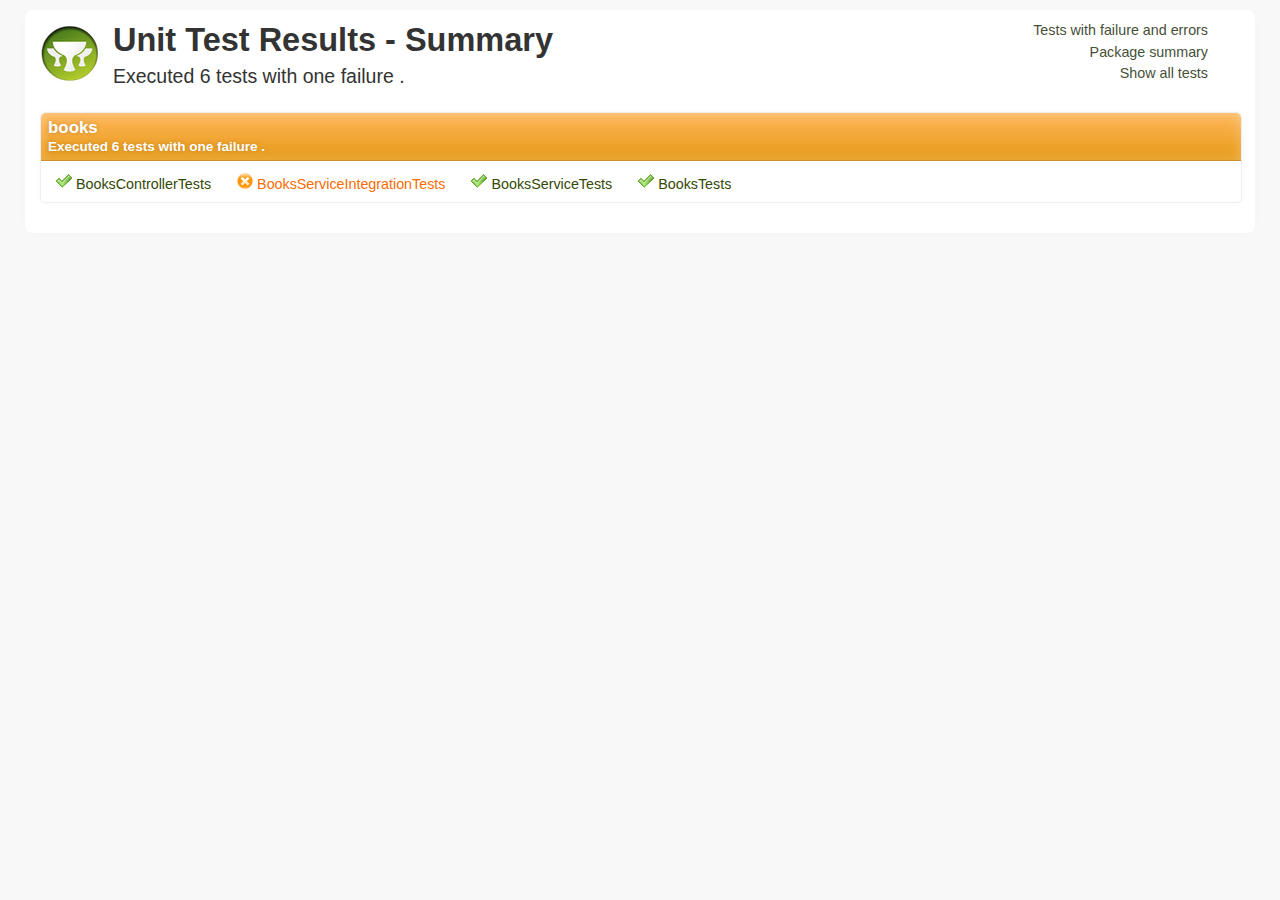
<file: target/test-reports/html/index.html>
<!DOCTYPE html><html xmlns:lxslt="http://xml.apache.org/xslt" xmlns:stringutils="xalan://org.apache.tools.ant.util.StringUtils">
<head>
<META http-equiv="Content-Type" content="text/html; charset=utf-8">
<title>
        Unit Test Results
     - Package summary</title>
<link href="stylesheet.css" rel="stylesheet" type="text/css">
</head>
<body>
<div id="report" class="container container_8">
<div class="grid_6 alpha">
<div class="grailslogo"></div>
<h1>
        Unit Test Results
    - Summary </h1>
<p class="intro">
                        Executed
                        6
                        tests
                    
                        with
                        one failure
                        .
                    </p>
</div>
<div class="grid_2 omega">
<nav id="navigationlinks">
<p>
<a href="failed.html">
                    Tests with failure and errors
                </a>
</p>
<p>
<a href="index.html">
                    Package summary
                </a>
</p>
<p>
<a href="all.html">
                    Show all tests
                </a>
</p>
</nav>
</div>
<div class="clear"></div>
<div class="testsuite failure">
<div class="header">
<h2>books</h2>
<h3>
                        Executed
                        6
                        tests
                    
                        with
                        one failure
                        .
                    </h3>
</div>
<ul class="clearfix">
<li class="packagelink success">
<a href="books/1_BooksControllerTests.html" title="1 tests executed in 1.438 seconds."><span class="icon success"></span>BooksControllerTests</a>
</li>
<li class="packagelink failure">
<a href="books/0_BooksServiceIntegrationTests.html" title="3 tests executed in 0.393 seconds."><span class="icon failure"></span>BooksServiceIntegrationTests</a>
</li>
<li class="packagelink success">
<a href="books/2_BooksServiceTests.html" title="1 tests executed in 0.264 seconds."><span class="icon success"></span>BooksServiceTests</a>
</li>
<li class="packagelink success">
<a href="books/3_BooksTests.html" title="1 tests executed in 0.693 seconds."><span class="icon success"></span>BooksTests</a>
</li>
</ul>
</div>
<div class="clear"></div>
</div>
</body>
</html>
</file>
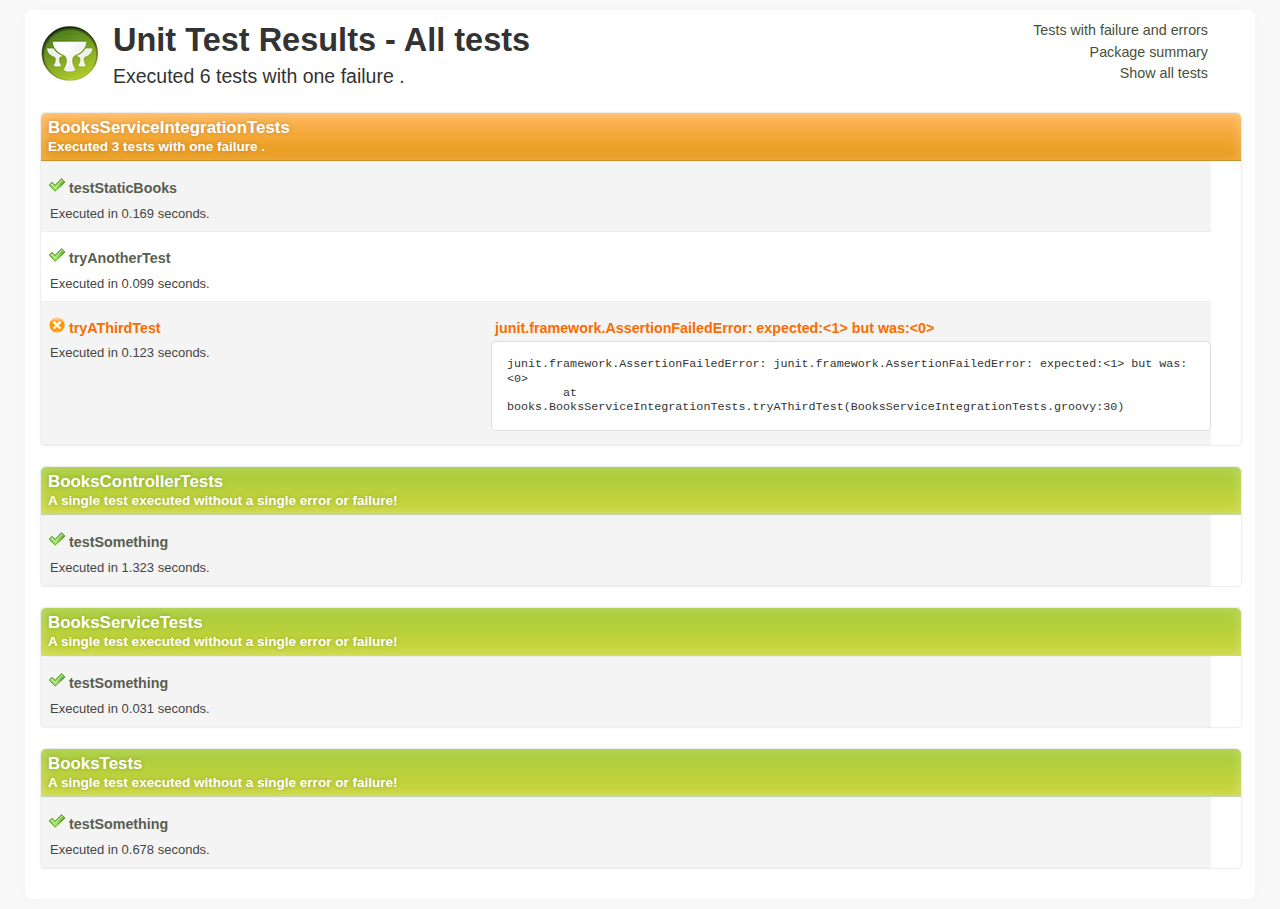
<file: target/test-reports/html/all.html>
<!DOCTYPE html><html xmlns:lxslt="http://xml.apache.org/xslt" xmlns:stringutils="xalan://org.apache.tools.ant.util.StringUtils">
<head>
<META http-equiv="Content-Type" content="text/html; charset=utf-8">
<title>
        Unit Test Results
     - All tests</title>
<link href="stylesheet.css" rel="stylesheet" type="text/css">
</head>
<body>
<div id="report" class="container container_8">
<div class="grid_6 alpha">
<div class="grailslogo"></div>
<h1>
        Unit Test Results
     - All tests </h1>
<p class="intro">
                        Executed
                        6
                        tests
                    
                        with
                        one failure
                        .
                    </p>
</div>
<div class="grid_2 omega">
<nav id="navigationlinks">
<p>
<a href="failed.html">
                    Tests with failure and errors
                </a>
</p>
<p>
<a href="index.html">
                    Package summary
                </a>
</p>
<p>
<a href="all.html">
                    Show all tests
                </a>
</p>
</nav>
</div>
<div class="clear"></div>
<div class="testsuite failure">
<div class="header">
<h2>BooksServiceIntegrationTests</h2>
<h3>
                        Executed
                        3
                        tests
                    
                        with
                        one failure
                        .
                    </h3>
</div>
<div class="testcase clearfix success grid_8 alpha omega" data-name="testStaticBooks">
<div class="grid_3 alpha">
<p>
<span class="icon success"></span><b class="testname message success">testStaticBooks</b>
</p>
<p class="summary">Executed in 0.169 seconds.</p>
</div>
<div class="grid_5 omega outputinfo"></div>
<div class="clear"></div>
</div>
<div class="testcase clearfix success grid_8 alpha omega" data-name="tryAnotherTest">
<div class="grid_3 alpha">
<p>
<span class="icon success"></span><b class="testname message success">tryAnotherTest</b>
</p>
<p class="summary">Executed in 0.099 seconds.</p>
</div>
<div class="grid_5 omega outputinfo"></div>
<div class="clear"></div>
</div>
<div class="testcase clearfix failure grid_8 alpha omega" data-name="tryAThirdTest">
<div class="grid_3 alpha">
<p>
<span class="icon failure"></span><b class="testname message failure">tryAThirdTest</b>
</p>
<p class="summary">Executed in 0.123 seconds.</p>
</div>
<div class="grid_5 omega outputinfo">
<div class="details">
<p>
<b class="message">junit.framework.AssertionFailedError: expected:&lt;1&gt; but was:&lt;0&gt;</b>
</p>
<pre>junit.framework.AssertionFailedError: junit.framework.AssertionFailedError: expected:&lt;1&gt; but was:&lt;0&gt;
	at books.BooksServiceIntegrationTests.tryAThirdTest(BooksServiceIntegrationTests.groovy:30)
</pre>
</div>
</div>
<div class="clear"></div>
</div>
<div class="clearfix output footer">
<div class="sysout">
<h2>Standard output</h2>
<pre class="stdout">--Output from testStaticBooks--
--Output from tryAnotherTest--
--Output from tryAThirdTest--
</pre>
</div>
<div class="syserr">
<h2>System error</h2>
<pre class="syserr">--Output from testStaticBooks--
--Output from tryAnotherTest--
--Output from tryAThirdTest--
</pre>
</div>
</div>
<div class="clear"></div>
</div>
<div class="testsuite success">
<div class="header">
<h2>BooksControllerTests</h2>
<h3>
                        A single test executed
                    
                        without a single error or failure!
                    </h3>
</div>
<div class="testcase clearfix success grid_8 alpha omega" data-name="testSomething">
<div class="grid_3 alpha">
<p>
<span class="icon success"></span><b class="testname message success">testSomething</b>
</p>
<p class="summary">Executed in 1.323 seconds.</p>
</div>
<div class="grid_5 omega outputinfo"></div>
<div class="clear"></div>
</div>
<div class="clearfix output footer">
<div class="sysout">
<h2>Standard output</h2>
<pre class="stdout">--Output from testSomething--
</pre>
</div>
<div class="syserr">
<h2>System error</h2>
<pre class="syserr">--Output from testSomething--
</pre>
</div>
</div>
<div class="clear"></div>
</div>
<div class="testsuite success">
<div class="header">
<h2>BooksServiceTests</h2>
<h3>
                        A single test executed
                    
                        without a single error or failure!
                    </h3>
</div>
<div class="testcase clearfix success grid_8 alpha omega" data-name="testSomething">
<div class="grid_3 alpha">
<p>
<span class="icon success"></span><b class="testname message success">testSomething</b>
</p>
<p class="summary">Executed in 0.031 seconds.</p>
</div>
<div class="grid_5 omega outputinfo"></div>
<div class="clear"></div>
</div>
<div class="clearfix output footer">
<div class="sysout">
<h2>Standard output</h2>
<pre class="stdout">--Output from testSomething--
</pre>
</div>
<div class="syserr">
<h2>System error</h2>
<pre class="syserr">--Output from testSomething--
</pre>
</div>
</div>
<div class="clear"></div>
</div>
<div class="testsuite success">
<div class="header">
<h2>BooksTests</h2>
<h3>
                        A single test executed
                    
                        without a single error or failure!
                    </h3>
</div>
<div class="testcase clearfix success grid_8 alpha omega" data-name="testSomething">
<div class="grid_3 alpha">
<p>
<span class="icon success"></span><b class="testname message success">testSomething</b>
</p>
<p class="summary">Executed in 0.678 seconds.</p>
</div>
<div class="grid_5 omega outputinfo"></div>
<div class="clear"></div>
</div>
<div class="clearfix output footer">
<div class="sysout">
<h2>Standard output</h2>
<pre class="stdout">--Output from testSomething--
</pre>
</div>
<div class="syserr">
<h2>System error</h2>
<pre class="syserr">--Output from testSomething--
</pre>
</div>
</div>
<div class="clear"></div>
</div>
<div class="clear"></div>
</div>
<!--
            Parses JUnit output and associates it with the corresponding test case
        -->
<script language="javascript">


/**
 * The JUnit report format is incredibly stuipd in the
 * sense that it accumulates output from all test methods
 * into a single xml node.
 */
(function() {

    var outputElements = findOutputElements();
    for (var i in outputElements) {
        var outputElement = outputElements[i];
        var textOutput = outputElement.element.firstChild.nodeValue;
        var header = outputElement.getHeader();
        appendTestMethodOutput(textOutput, header);
    }

    function findOutputElements() {
        var outputElements = [];
        var preElements = document.getElementsByTagName("pre");
        for (var i in preElements) {
            var preElement = preElements[i];
            var className = preElement.className || "";
            if (className.indexOf("stdout") >= 0) {
                var outputElement = new OutputElement(preElement, "output");
                outputElements.push(outputElement);
            } else if (className.indexOf("syserr") >= 0) {
                var outputElement = new OutputElement(preElement, "error");
                outputElements.push(outputElement);
            }
        }

        return outputElements;
    }

    function OutputElement(element, type) {
        this.element = element;
        this.type = type;

        this.getHeader = function() {
            if (type === "output") {
                return "System output";
            } else if ("error") {
                return "System error";
            }
        }
    }

    function appendTestMethodOutput(text, header) {
        var testOutput = new TestMethodOutput(header);

        var lines = text.split(/\r\n|\r|\n/);
        for (var i in lines) {
            var line = lines[i];
            var matches = line.match(/^--Output from (.*)--$/);
            if (matches !== null && matches.length == 2) {
                testOutput.flushToDom();
                testOutput.testName = matches[1];
            } else {
                testOutput.addLine(line);
            }
        }

        testOutput.flushToDom();
    }

    function TestMethodOutput(header) {
        this.header = header;
        this.testName = undefined;
        this.buffer = "";

        this.addLine = function(line) {
            this.buffer += line + "\n";
        }

        this.flushToDom = function() {
            if (this.testName !== undefined) {
                var domNode = getTestcaseElementByName(this.testName);
                if (domNode !== undefined && trimString(this.buffer).length > 0) {
                    this.appendTo(domNode);
                }

                this.reset();
            }
        }

        this.appendTo = function(domNode) {
            var node = document.createElement("div");
            node.innerHTML = '<p><b class="message">' + header + '</b></p>';

            var preNode = document.createElement("pre");
            preNode.appendChild(document.createTextNode(this.buffer));
            node.appendChild(preNode);

            var outputContainer = findElementByTagClassAndParent("div", "outputinfo", domNode);
            outputContainer.appendChild(node);
        }

        this.reset = function() {
            this.methodName = undefined;
            this.buffer = "";
        }
    }

    function getTestcaseElementByName(name) {
        var divElements = document.getElementsByTagName("div");
        var elementCount = divElements.length;
        for (var i=0; i<elementCount; i++) {
            var el = divElements[i];
            if (el.getAttribute("data-name") === name) {
                return el;
            }
        }
    }

    function findElementByTagClassAndParent(tagName, className, parentNode) {
        var elements = parentNode.getElementsByTagName(tagName);
        for (var i in elements) {
            var element = elements[i];

            // Not 100% correct, but good enough here
            if (element.className !== undefined && element.className.indexOf(className) >= 0) {
                return element;
            }
        }
    }

    function trimString(str) {
        return str.replace(/^\s\s*/, '').replace(/\s\s*$/, '');
    }

})();

        </script>
</body>
</html>
</file>
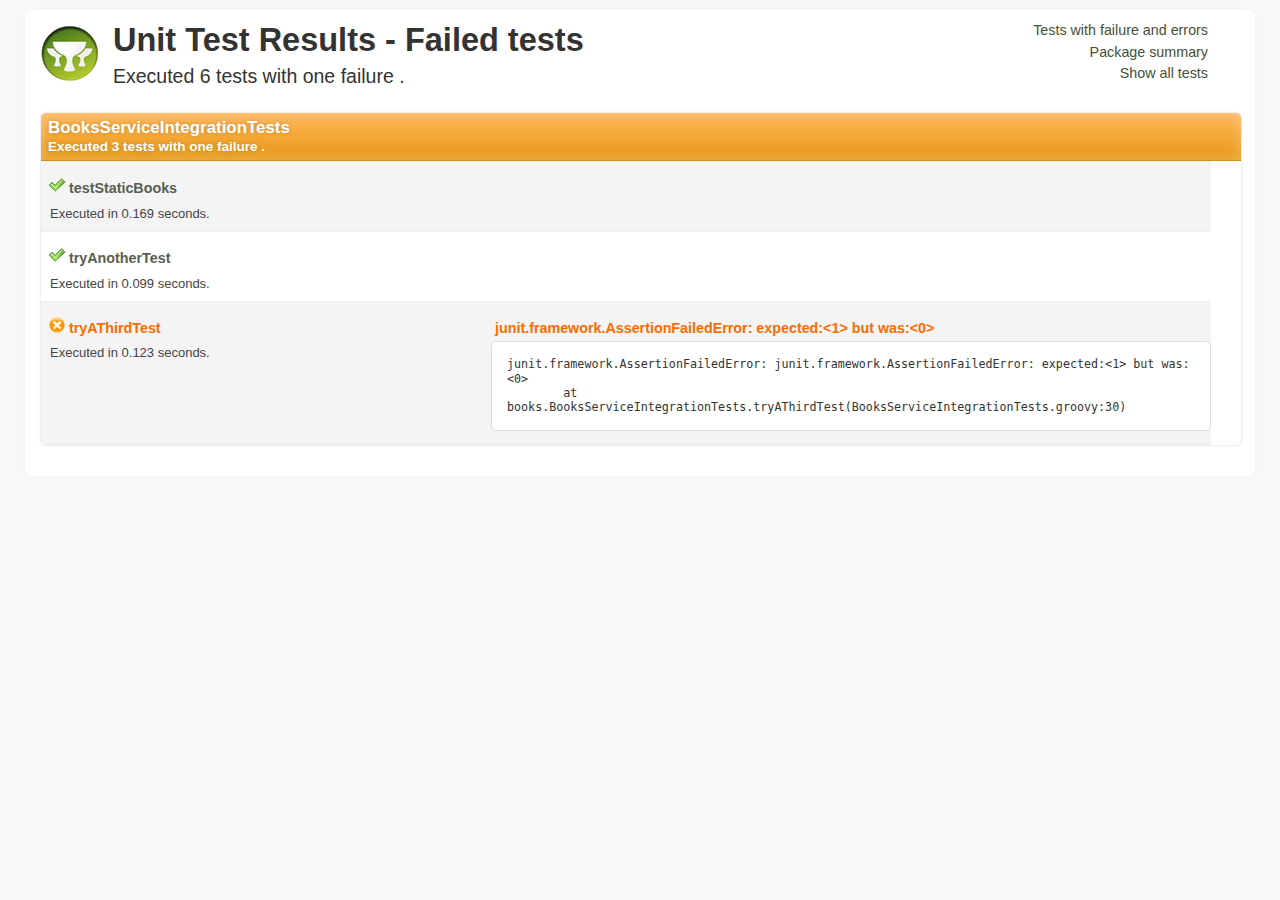
<file: target/test-reports/html/failed.html>
<!DOCTYPE html><html xmlns:lxslt="http://xml.apache.org/xslt" xmlns:stringutils="xalan://org.apache.tools.ant.util.StringUtils">
<head>
<META http-equiv="Content-Type" content="text/html; charset=utf-8">
<title>
        Unit Test Results
     - Failed tests</title>
<link href="stylesheet.css" rel="stylesheet" type="text/css">
</head>
<body>
<div id="report" class="container container_8">
<div class="grid_6 alpha">
<div class="grailslogo"></div>
<h1>
        Unit Test Results
     - Failed tests</h1>
<p class="intro">
                        Executed
                        6
                        tests
                    
                        with
                        one failure
                        .
                    </p>
</div>
<div class="grid_2 omega">
<nav id="navigationlinks">
<p>
<a href="failed.html">
                    Tests with failure and errors
                </a>
</p>
<p>
<a href="index.html">
                    Package summary
                </a>
</p>
<p>
<a href="all.html">
                    Show all tests
                </a>
</p>
</nav>
</div>
<div class="clear"></div>
<div class="testsuite failure">
<div class="header">
<h2>BooksServiceIntegrationTests</h2>
<h3>
                        Executed
                        3
                        tests
                    
                        with
                        one failure
                        .
                    </h3>
</div>
<div class="testcase clearfix success grid_8 alpha omega" data-name="testStaticBooks">
<div class="grid_3 alpha">
<p>
<span class="icon success"></span><b class="testname message success">testStaticBooks</b>
</p>
<p class="summary">Executed in 0.169 seconds.</p>
</div>
<div class="grid_5 omega outputinfo"></div>
<div class="clear"></div>
</div>
<div class="testcase clearfix success grid_8 alpha omega" data-name="tryAnotherTest">
<div class="grid_3 alpha">
<p>
<span class="icon success"></span><b class="testname message success">tryAnotherTest</b>
</p>
<p class="summary">Executed in 0.099 seconds.</p>
</div>
<div class="grid_5 omega outputinfo"></div>
<div class="clear"></div>
</div>
<div class="testcase clearfix failure grid_8 alpha omega" data-name="tryAThirdTest">
<div class="grid_3 alpha">
<p>
<span class="icon failure"></span><b class="testname message failure">tryAThirdTest</b>
</p>
<p class="summary">Executed in 0.123 seconds.</p>
</div>
<div class="grid_5 omega outputinfo">
<div class="details">
<p>
<b class="message">junit.framework.AssertionFailedError: expected:&lt;1&gt; but was:&lt;0&gt;</b>
</p>
<pre>junit.framework.AssertionFailedError: junit.framework.AssertionFailedError: expected:&lt;1&gt; but was:&lt;0&gt;
	at books.BooksServiceIntegrationTests.tryAThirdTest(BooksServiceIntegrationTests.groovy:30)
</pre>
</div>
</div>
<div class="clear"></div>
</div>
<div class="clearfix output footer">
<div class="sysout">
<h2>Standard output</h2>
<pre class="stdout">--Output from testStaticBooks--
--Output from tryAnotherTest--
--Output from tryAThirdTest--
</pre>
</div>
<div class="syserr">
<h2>System error</h2>
<pre class="syserr">--Output from testStaticBooks--
--Output from tryAnotherTest--
--Output from tryAThirdTest--
</pre>
</div>
</div>
<div class="clear"></div>
</div>
<div class="clear"></div>
</div>
<!--
            Parses JUnit output and associates it with the corresponding test case
        -->
<script language="javascript">


/**
 * The JUnit report format is incredibly stuipd in the
 * sense that it accumulates output from all test methods
 * into a single xml node.
 */
(function() {

    var outputElements = findOutputElements();
    for (var i in outputElements) {
        var outputElement = outputElements[i];
        var textOutput = outputElement.element.firstChild.nodeValue;
        var header = outputElement.getHeader();
        appendTestMethodOutput(textOutput, header);
    }

    function findOutputElements() {
        var outputElements = [];
        var preElements = document.getElementsByTagName("pre");
        for (var i in preElements) {
            var preElement = preElements[i];
            var className = preElement.className || "";
            if (className.indexOf("stdout") >= 0) {
                var outputElement = new OutputElement(preElement, "output");
                outputElements.push(outputElement);
            } else if (className.indexOf("syserr") >= 0) {
                var outputElement = new OutputElement(preElement, "error");
                outputElements.push(outputElement);
            }
        }

        return outputElements;
    }

    function OutputElement(element, type) {
        this.element = element;
        this.type = type;

        this.getHeader = function() {
            if (type === "output") {
                return "System output";
            } else if ("error") {
                return "System error";
            }
        }
    }

    function appendTestMethodOutput(text, header) {
        var testOutput = new TestMethodOutput(header);

        var lines = text.split(/\r\n|\r|\n/);
        for (var i in lines) {
            var line = lines[i];
            var matches = line.match(/^--Output from (.*)--$/);
            if (matches !== null && matches.length == 2) {
                testOutput.flushToDom();
                testOutput.testName = matches[1];
            } else {
                testOutput.addLine(line);
            }
        }

        testOutput.flushToDom();
    }

    function TestMethodOutput(header) {
        this.header = header;
        this.testName = undefined;
        this.buffer = "";

        this.addLine = function(line) {
            this.buffer += line + "\n";
        }

        this.flushToDom = function() {
            if (this.testName !== undefined) {
                var domNode = getTestcaseElementByName(this.testName);
                if (domNode !== undefined && trimString(this.buffer).length > 0) {
                    this.appendTo(domNode);
                }

                this.reset();
            }
        }

        this.appendTo = function(domNode) {
            var node = document.createElement("div");
            node.innerHTML = '<p><b class="message">' + header + '</b></p>';

            var preNode = document.createElement("pre");
            preNode.appendChild(document.createTextNode(this.buffer));
            node.appendChild(preNode);

            var outputContainer = findElementByTagClassAndParent("div", "outputinfo", domNode);
            outputContainer.appendChild(node);
        }

        this.reset = function() {
            this.methodName = undefined;
            this.buffer = "";
        }
    }

    function getTestcaseElementByName(name) {
        var divElements = document.getElementsByTagName("div");
        var elementCount = divElements.length;
        for (var i=0; i<elementCount; i++) {
            var el = divElements[i];
            if (el.getAttribute("data-name") === name) {
                return el;
            }
        }
    }

    function findElementByTagClassAndParent(tagName, className, parentNode) {
        var elements = parentNode.getElementsByTagName(tagName);
        for (var i in elements) {
            var element = elements[i];

            // Not 100% correct, but good enough here
            if (element.className !== undefined && element.className.indexOf(className) >= 0) {
                return element;
            }
        }
    }

    function trimString(str) {
        return str.replace(/^\s\s*/, '').replace(/\s\s*$/, '');
    }

})();

        </script>
</body>
</html>
</file>
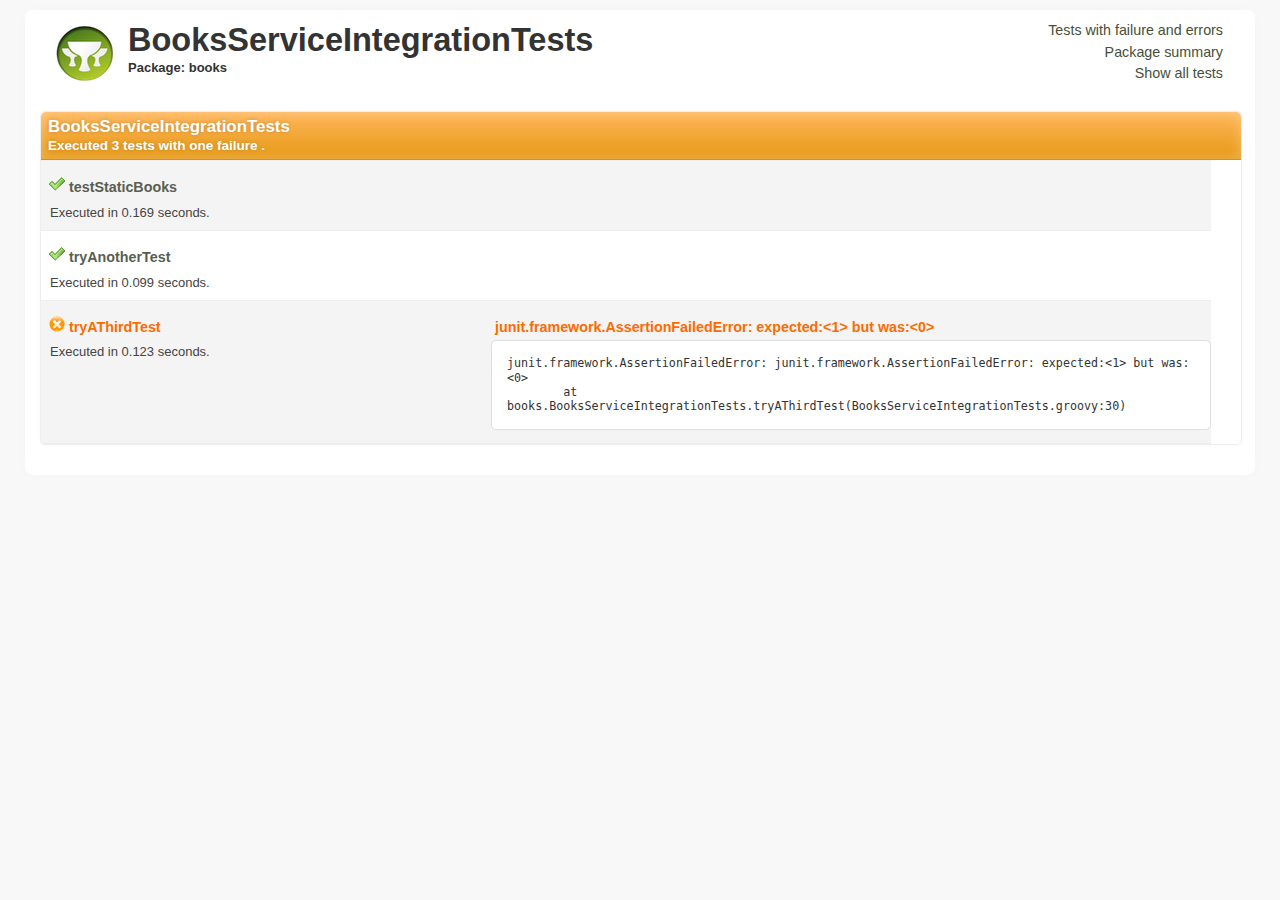
<file: target/test-reports/html/books/0_BooksServiceIntegrationTests.html>
<!DOCTYPE html><html xmlns:lxslt="http://xml.apache.org/xslt" xmlns:stringutils="xalan://org.apache.tools.ant.util.StringUtils">
<head>
<META http-equiv="Content-Type" content="text/html; charset=utf-8">
<title>
                    Test - BooksServiceIntegrationTests</title>
<link rel="shortcut icon" href="http://grails.org/images/favicon.ico" type="image/x-icon">
<link rel="stylesheet" type="text/css" title="Style" href="../stylesheet.css">
</head>
<body>
<div class="container container_8" id="report">
<div class="grid_6">
<a title="Home" href="../index.html">
<div class="grailslogo"></div>
</a>
<h1>BooksServiceIntegrationTests</h1>
<h2>Package: books</h2>
</div>
<div class="grid_2">
<nav id="navigationlinks">
<p>
<a href="../failed.html">
                    Tests with failure and errors
                </a>
</p>
<p>
<a href="../index.html">
                    Package summary
                </a>
</p>
<p>
<a href="../all.html">
                    Show all tests
                </a>
</p>
</nav>
</div>
<div class="clear"></div>
<div class="testsuite failure">
<div class="header">
<h2>BooksServiceIntegrationTests</h2>
<h3>
                        Executed
                        3
                        tests
                    
                        with
                        one failure
                        .
                    </h3>
</div>
<div class="testcase clearfix success grid_8 alpha omega" data-name="testStaticBooks">
<div class="grid_3 alpha">
<p>
<span class="icon success"></span><b class="testname message success">testStaticBooks</b>
</p>
<p class="summary">Executed in 0.169 seconds.</p>
</div>
<div class="grid_5 omega outputinfo"></div>
<div class="clear"></div>
</div>
<div class="testcase clearfix success grid_8 alpha omega" data-name="tryAnotherTest">
<div class="grid_3 alpha">
<p>
<span class="icon success"></span><b class="testname message success">tryAnotherTest</b>
</p>
<p class="summary">Executed in 0.099 seconds.</p>
</div>
<div class="grid_5 omega outputinfo"></div>
<div class="clear"></div>
</div>
<div class="testcase clearfix failure grid_8 alpha omega" data-name="tryAThirdTest">
<div class="grid_3 alpha">
<p>
<span class="icon failure"></span><b class="testname message failure">tryAThirdTest</b>
</p>
<p class="summary">Executed in 0.123 seconds.</p>
</div>
<div class="grid_5 omega outputinfo">
<div class="details">
<p>
<b class="message">junit.framework.AssertionFailedError: expected:&lt;1&gt; but was:&lt;0&gt;</b>
</p>
<pre>junit.framework.AssertionFailedError: junit.framework.AssertionFailedError: expected:&lt;1&gt; but was:&lt;0&gt;
	at books.BooksServiceIntegrationTests.tryAThirdTest(BooksServiceIntegrationTests.groovy:30)
</pre>
</div>
</div>
<div class="clear"></div>
</div>
<div class="clearfix output footer">
<div class="sysout">
<h2>Standard output</h2>
<pre class="stdout">--Output from testStaticBooks--
--Output from tryAnotherTest--
--Output from tryAThirdTest--
</pre>
</div>
<div class="syserr">
<h2>System error</h2>
<pre class="syserr">--Output from testStaticBooks--
--Output from tryAnotherTest--
--Output from tryAThirdTest--
</pre>
</div>
</div>
<div class="clear"></div>
</div>
<div class="clear"></div>
</div>
<!--
            Parses JUnit output and associates it with the corresponding test case
        -->
<script language="javascript">


/**
 * The JUnit report format is incredibly stuipd in the
 * sense that it accumulates output from all test methods
 * into a single xml node.
 */
(function() {

    var outputElements = findOutputElements();
    for (var i in outputElements) {
        var outputElement = outputElements[i];
        var textOutput = outputElement.element.firstChild.nodeValue;
        var header = outputElement.getHeader();
        appendTestMethodOutput(textOutput, header);
    }

    function findOutputElements() {
        var outputElements = [];
        var preElements = document.getElementsByTagName("pre");
        for (var i in preElements) {
            var preElement = preElements[i];
            var className = preElement.className || "";
            if (className.indexOf("stdout") >= 0) {
                var outputElement = new OutputElement(preElement, "output");
                outputElements.push(outputElement);
            } else if (className.indexOf("syserr") >= 0) {
                var outputElement = new OutputElement(preElement, "error");
                outputElements.push(outputElement);
            }
        }

        return outputElements;
    }

    function OutputElement(element, type) {
        this.element = element;
        this.type = type;

        this.getHeader = function() {
            if (type === "output") {
                return "System output";
            } else if ("error") {
                return "System error";
            }
        }
    }

    function appendTestMethodOutput(text, header) {
        var testOutput = new TestMethodOutput(header);

        var lines = text.split(/\r\n|\r|\n/);
        for (var i in lines) {
            var line = lines[i];
            var matches = line.match(/^--Output from (.*)--$/);
            if (matches !== null && matches.length == 2) {
                testOutput.flushToDom();
                testOutput.testName = matches[1];
            } else {
                testOutput.addLine(line);
            }
        }

        testOutput.flushToDom();
    }

    function TestMethodOutput(header) {
        this.header = header;
        this.testName = undefined;
        this.buffer = "";

        this.addLine = function(line) {
            this.buffer += line + "\n";
        }

        this.flushToDom = function() {
            if (this.testName !== undefined) {
                var domNode = getTestcaseElementByName(this.testName);
                if (domNode !== undefined && trimString(this.buffer).length > 0) {
                    this.appendTo(domNode);
                }

                this.reset();
            }
        }

        this.appendTo = function(domNode) {
            var node = document.createElement("div");
            node.innerHTML = '<p><b class="message">' + header + '</b></p>';

            var preNode = document.createElement("pre");
            preNode.appendChild(document.createTextNode(this.buffer));
            node.appendChild(preNode);

            var outputContainer = findElementByTagClassAndParent("div", "outputinfo", domNode);
            outputContainer.appendChild(node);
        }

        this.reset = function() {
            this.methodName = undefined;
            this.buffer = "";
        }
    }

    function getTestcaseElementByName(name) {
        var divElements = document.getElementsByTagName("div");
        var elementCount = divElements.length;
        for (var i=0; i<elementCount; i++) {
            var el = divElements[i];
            if (el.getAttribute("data-name") === name) {
                return el;
            }
        }
    }

    function findElementByTagClassAndParent(tagName, className, parentNode) {
        var elements = parentNode.getElementsByTagName(tagName);
        for (var i in elements) {
            var element = elements[i];

            // Not 100% correct, but good enough here
            if (element.className !== undefined && element.className.indexOf(className) >= 0) {
                return element;
            }
        }
    }

    function trimString(str) {
        return str.replace(/^\s\s*/, '').replace(/\s\s*$/, '');
    }

})();

        </script>
</body>
</html>
</file>
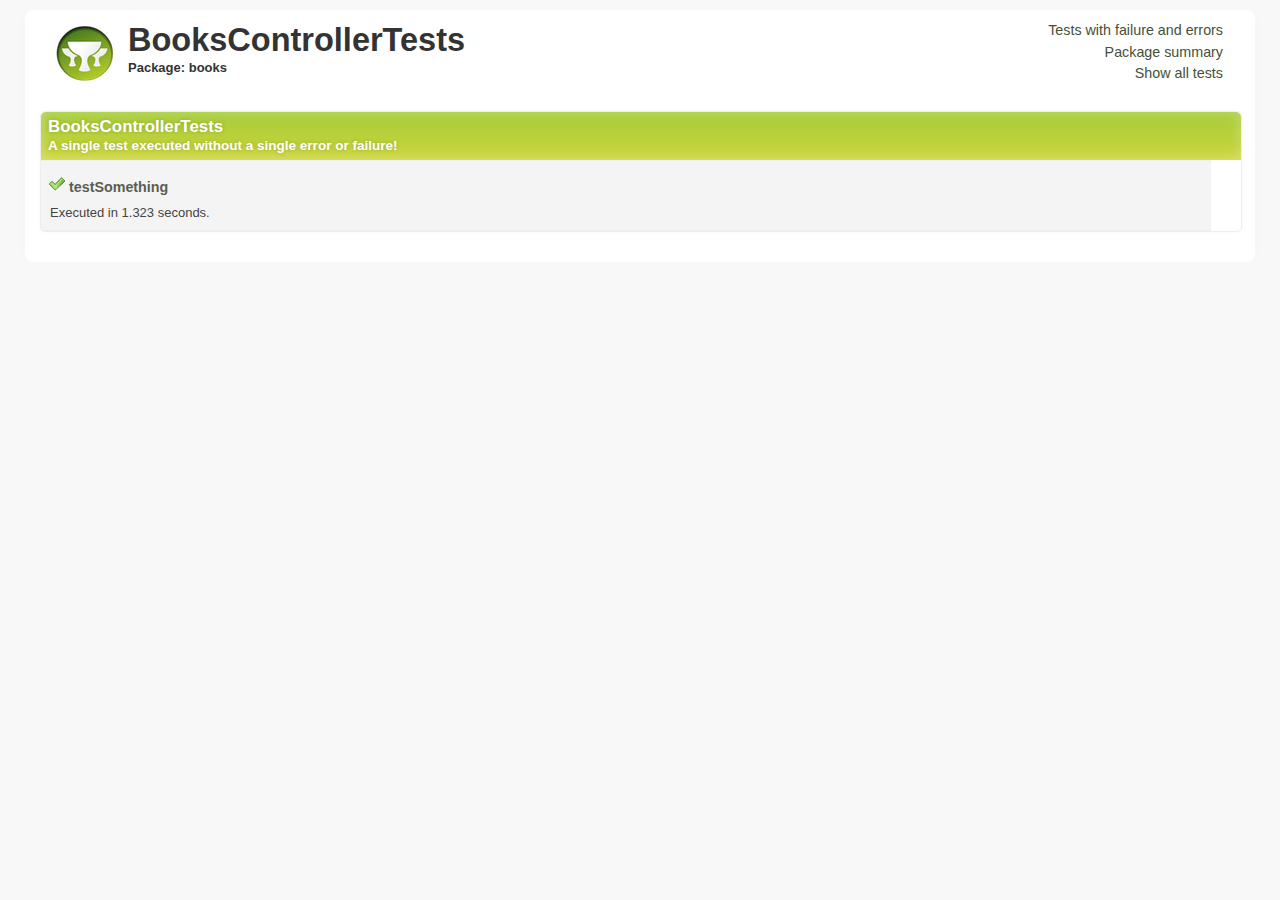
<file: target/test-reports/html/books/1_BooksControllerTests.html>
<!DOCTYPE html><html xmlns:lxslt="http://xml.apache.org/xslt" xmlns:stringutils="xalan://org.apache.tools.ant.util.StringUtils">
<head>
<META http-equiv="Content-Type" content="text/html; charset=utf-8">
<title>
                    Test - BooksControllerTests</title>
<link rel="shortcut icon" href="http://grails.org/images/favicon.ico" type="image/x-icon">
<link rel="stylesheet" type="text/css" title="Style" href="../stylesheet.css">
</head>
<body>
<div class="container container_8" id="report">
<div class="grid_6">
<a title="Home" href="../index.html">
<div class="grailslogo"></div>
</a>
<h1>BooksControllerTests</h1>
<h2>Package: books</h2>
</div>
<div class="grid_2">
<nav id="navigationlinks">
<p>
<a href="../failed.html">
                    Tests with failure and errors
                </a>
</p>
<p>
<a href="../index.html">
                    Package summary
                </a>
</p>
<p>
<a href="../all.html">
                    Show all tests
                </a>
</p>
</nav>
</div>
<div class="clear"></div>
<div class="testsuite success">
<div class="header">
<h2>BooksControllerTests</h2>
<h3>
                        A single test executed
                    
                        without a single error or failure!
                    </h3>
</div>
<div class="testcase clearfix success grid_8 alpha omega" data-name="testSomething">
<div class="grid_3 alpha">
<p>
<span class="icon success"></span><b class="testname message success">testSomething</b>
</p>
<p class="summary">Executed in 1.323 seconds.</p>
</div>
<div class="grid_5 omega outputinfo"></div>
<div class="clear"></div>
</div>
<div class="clearfix output footer">
<div class="sysout">
<h2>Standard output</h2>
<pre class="stdout">--Output from testSomething--
</pre>
</div>
<div class="syserr">
<h2>System error</h2>
<pre class="syserr">--Output from testSomething--
</pre>
</div>
</div>
<div class="clear"></div>
</div>
<div class="clear"></div>
</div>
<!--
            Parses JUnit output and associates it with the corresponding test case
        -->
<script language="javascript">


/**
 * The JUnit report format is incredibly stuipd in the
 * sense that it accumulates output from all test methods
 * into a single xml node.
 */
(function() {

    var outputElements = findOutputElements();
    for (var i in outputElements) {
        var outputElement = outputElements[i];
        var textOutput = outputElement.element.firstChild.nodeValue;
        var header = outputElement.getHeader();
        appendTestMethodOutput(textOutput, header);
    }

    function findOutputElements() {
        var outputElements = [];
        var preElements = document.getElementsByTagName("pre");
        for (var i in preElements) {
            var preElement = preElements[i];
            var className = preElement.className || "";
            if (className.indexOf("stdout") >= 0) {
                var outputElement = new OutputElement(preElement, "output");
                outputElements.push(outputElement);
            } else if (className.indexOf("syserr") >= 0) {
                var outputElement = new OutputElement(preElement, "error");
                outputElements.push(outputElement);
            }
        }

        return outputElements;
    }

    function OutputElement(element, type) {
        this.element = element;
        this.type = type;

        this.getHeader = function() {
            if (type === "output") {
                return "System output";
            } else if ("error") {
                return "System error";
            }
        }
    }

    function appendTestMethodOutput(text, header) {
        var testOutput = new TestMethodOutput(header);

        var lines = text.split(/\r\n|\r|\n/);
        for (var i in lines) {
            var line = lines[i];
            var matches = line.match(/^--Output from (.*)--$/);
            if (matches !== null && matches.length == 2) {
                testOutput.flushToDom();
                testOutput.testName = matches[1];
            } else {
                testOutput.addLine(line);
            }
        }

        testOutput.flushToDom();
    }

    function TestMethodOutput(header) {
        this.header = header;
        this.testName = undefined;
        this.buffer = "";

        this.addLine = function(line) {
            this.buffer += line + "\n";
        }

        this.flushToDom = function() {
            if (this.testName !== undefined) {
                var domNode = getTestcaseElementByName(this.testName);
                if (domNode !== undefined && trimString(this.buffer).length > 0) {
                    this.appendTo(domNode);
                }

                this.reset();
            }
        }

        this.appendTo = function(domNode) {
            var node = document.createElement("div");
            node.innerHTML = '<p><b class="message">' + header + '</b></p>';

            var preNode = document.createElement("pre");
            preNode.appendChild(document.createTextNode(this.buffer));
            node.appendChild(preNode);

            var outputContainer = findElementByTagClassAndParent("div", "outputinfo", domNode);
            outputContainer.appendChild(node);
        }

        this.reset = function() {
            this.methodName = undefined;
            this.buffer = "";
        }
    }

    function getTestcaseElementByName(name) {
        var divElements = document.getElementsByTagName("div");
        var elementCount = divElements.length;
        for (var i=0; i<elementCount; i++) {
            var el = divElements[i];
            if (el.getAttribute("data-name") === name) {
                return el;
            }
        }
    }

    function findElementByTagClassAndParent(tagName, className, parentNode) {
        var elements = parentNode.getElementsByTagName(tagName);
        for (var i in elements) {
            var element = elements[i];

            // Not 100% correct, but good enough here
            if (element.className !== undefined && element.className.indexOf(className) >= 0) {
                return element;
            }
        }
    }

    function trimString(str) {
        return str.replace(/^\s\s*/, '').replace(/\s\s*$/, '');
    }

})();

        </script>
</body>
</html>
</file>
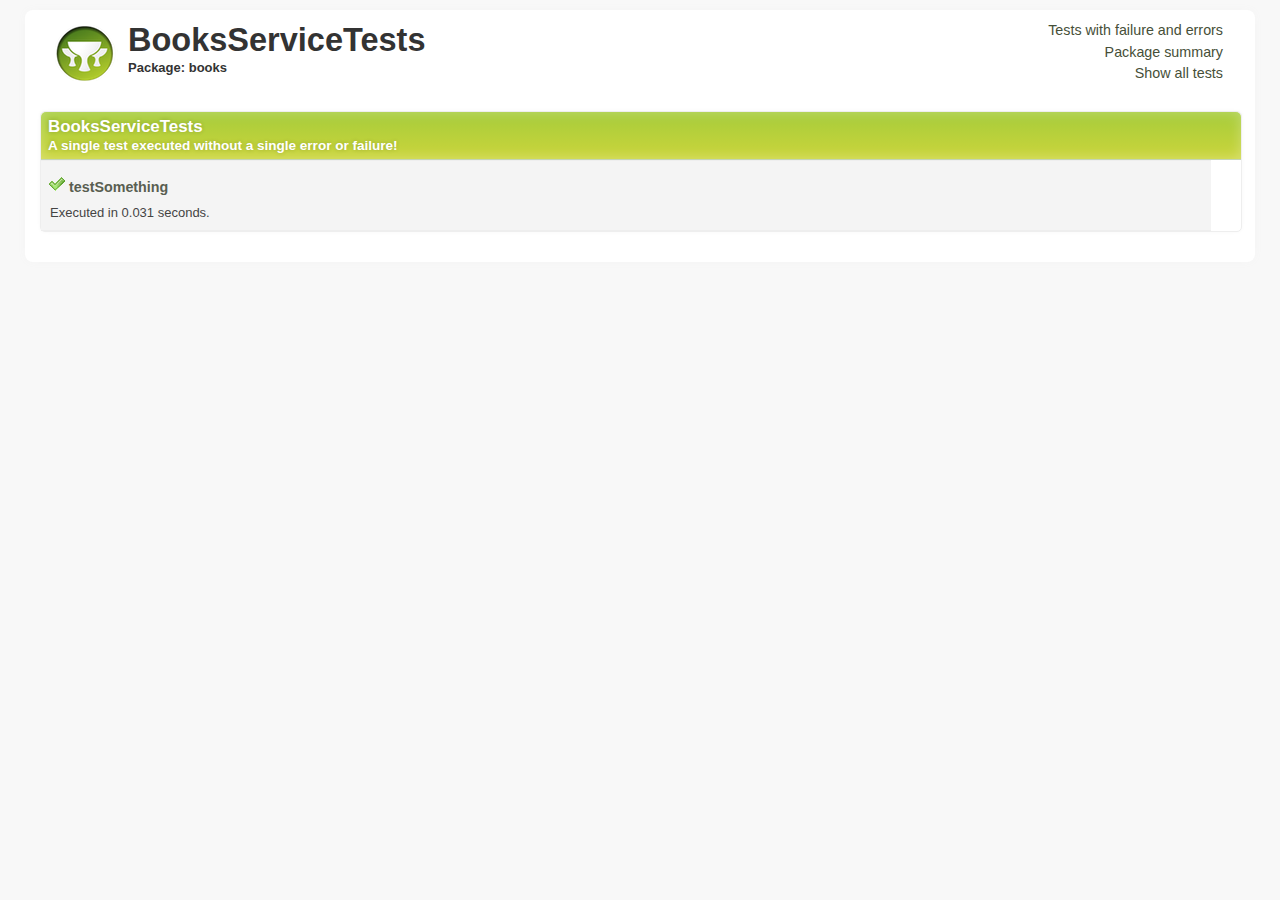
<file: target/test-reports/html/books/2_BooksServiceTests.html>
<!DOCTYPE html><html xmlns:lxslt="http://xml.apache.org/xslt" xmlns:stringutils="xalan://org.apache.tools.ant.util.StringUtils">
<head>
<META http-equiv="Content-Type" content="text/html; charset=utf-8">
<title>
                    Test - BooksServiceTests</title>
<link rel="shortcut icon" href="http://grails.org/images/favicon.ico" type="image/x-icon">
<link rel="stylesheet" type="text/css" title="Style" href="../stylesheet.css">
</head>
<body>
<div class="container container_8" id="report">
<div class="grid_6">
<a title="Home" href="../index.html">
<div class="grailslogo"></div>
</a>
<h1>BooksServiceTests</h1>
<h2>Package: books</h2>
</div>
<div class="grid_2">
<nav id="navigationlinks">
<p>
<a href="../failed.html">
                    Tests with failure and errors
                </a>
</p>
<p>
<a href="../index.html">
                    Package summary
                </a>
</p>
<p>
<a href="../all.html">
                    Show all tests
                </a>
</p>
</nav>
</div>
<div class="clear"></div>
<div class="testsuite success">
<div class="header">
<h2>BooksServiceTests</h2>
<h3>
                        A single test executed
                    
                        without a single error or failure!
                    </h3>
</div>
<div class="testcase clearfix success grid_8 alpha omega" data-name="testSomething">
<div class="grid_3 alpha">
<p>
<span class="icon success"></span><b class="testname message success">testSomething</b>
</p>
<p class="summary">Executed in 0.031 seconds.</p>
</div>
<div class="grid_5 omega outputinfo"></div>
<div class="clear"></div>
</div>
<div class="clearfix output footer">
<div class="sysout">
<h2>Standard output</h2>
<pre class="stdout">--Output from testSomething--
</pre>
</div>
<div class="syserr">
<h2>System error</h2>
<pre class="syserr">--Output from testSomething--
</pre>
</div>
</div>
<div class="clear"></div>
</div>
<div class="clear"></div>
</div>
<!--
            Parses JUnit output and associates it with the corresponding test case
        -->
<script language="javascript">


/**
 * The JUnit report format is incredibly stuipd in the
 * sense that it accumulates output from all test methods
 * into a single xml node.
 */
(function() {

    var outputElements = findOutputElements();
    for (var i in outputElements) {
        var outputElement = outputElements[i];
        var textOutput = outputElement.element.firstChild.nodeValue;
        var header = outputElement.getHeader();
        appendTestMethodOutput(textOutput, header);
    }

    function findOutputElements() {
        var outputElements = [];
        var preElements = document.getElementsByTagName("pre");
        for (var i in preElements) {
            var preElement = preElements[i];
            var className = preElement.className || "";
            if (className.indexOf("stdout") >= 0) {
                var outputElement = new OutputElement(preElement, "output");
                outputElements.push(outputElement);
            } else if (className.indexOf("syserr") >= 0) {
                var outputElement = new OutputElement(preElement, "error");
                outputElements.push(outputElement);
            }
        }

        return outputElements;
    }

    function OutputElement(element, type) {
        this.element = element;
        this.type = type;

        this.getHeader = function() {
            if (type === "output") {
                return "System output";
            } else if ("error") {
                return "System error";
            }
        }
    }

    function appendTestMethodOutput(text, header) {
        var testOutput = new TestMethodOutput(header);

        var lines = text.split(/\r\n|\r|\n/);
        for (var i in lines) {
            var line = lines[i];
            var matches = line.match(/^--Output from (.*)--$/);
            if (matches !== null && matches.length == 2) {
                testOutput.flushToDom();
                testOutput.testName = matches[1];
            } else {
                testOutput.addLine(line);
            }
        }

        testOutput.flushToDom();
    }

    function TestMethodOutput(header) {
        this.header = header;
        this.testName = undefined;
        this.buffer = "";

        this.addLine = function(line) {
            this.buffer += line + "\n";
        }

        this.flushToDom = function() {
            if (this.testName !== undefined) {
                var domNode = getTestcaseElementByName(this.testName);
                if (domNode !== undefined && trimString(this.buffer).length > 0) {
                    this.appendTo(domNode);
                }

                this.reset();
            }
        }

        this.appendTo = function(domNode) {
            var node = document.createElement("div");
            node.innerHTML = '<p><b class="message">' + header + '</b></p>';

            var preNode = document.createElement("pre");
            preNode.appendChild(document.createTextNode(this.buffer));
            node.appendChild(preNode);

            var outputContainer = findElementByTagClassAndParent("div", "outputinfo", domNode);
            outputContainer.appendChild(node);
        }

        this.reset = function() {
            this.methodName = undefined;
            this.buffer = "";
        }
    }

    function getTestcaseElementByName(name) {
        var divElements = document.getElementsByTagName("div");
        var elementCount = divElements.length;
        for (var i=0; i<elementCount; i++) {
            var el = divElements[i];
            if (el.getAttribute("data-name") === name) {
                return el;
            }
        }
    }

    function findElementByTagClassAndParent(tagName, className, parentNode) {
        var elements = parentNode.getElementsByTagName(tagName);
        for (var i in elements) {
            var element = elements[i];

            // Not 100% correct, but good enough here
            if (element.className !== undefined && element.className.indexOf(className) >= 0) {
                return element;
            }
        }
    }

    function trimString(str) {
        return str.replace(/^\s\s*/, '').replace(/\s\s*$/, '');
    }

})();

        </script>
</body>
</html>
</file>
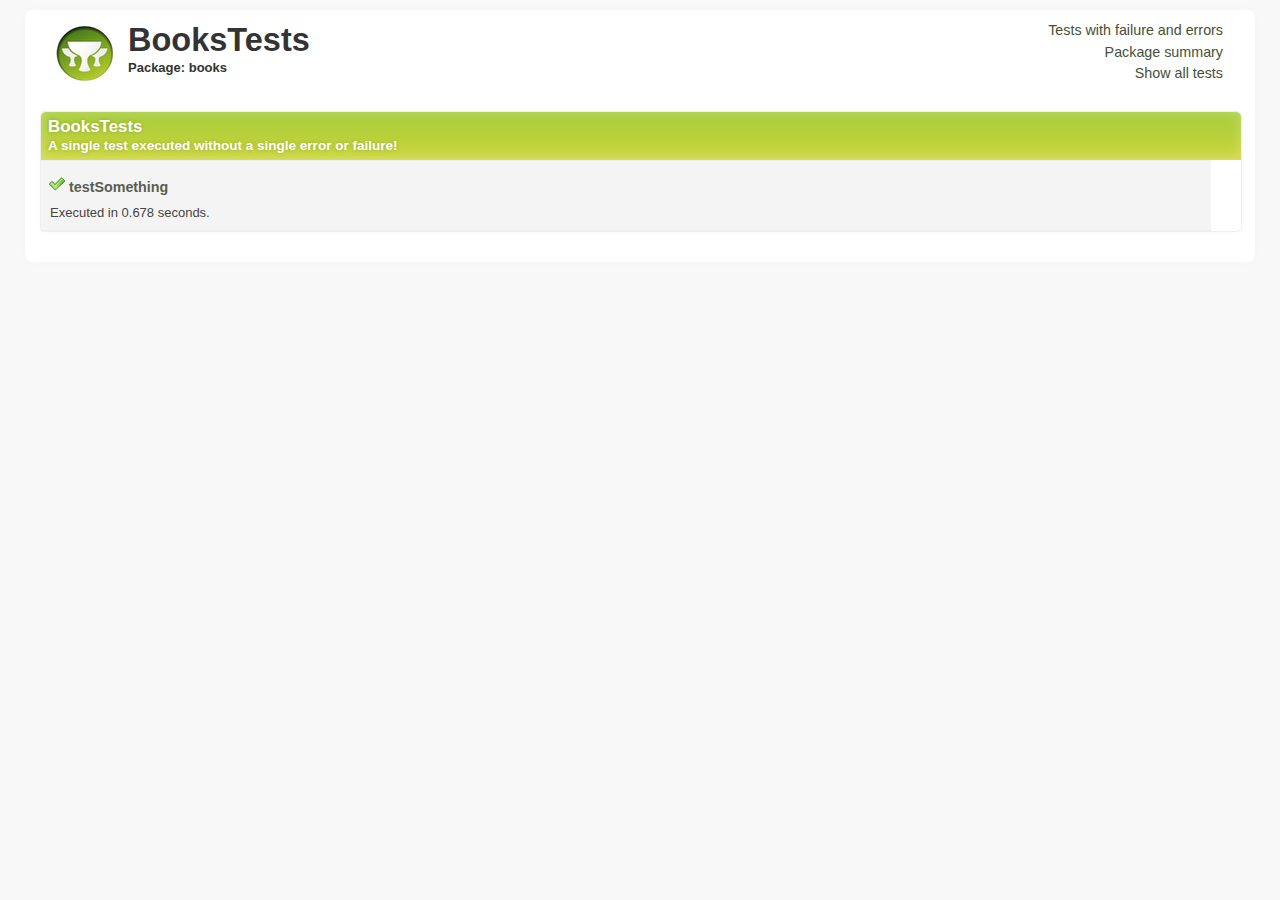
<file: target/test-reports/html/books/3_BooksTests.html>
<!DOCTYPE html><html xmlns:lxslt="http://xml.apache.org/xslt" xmlns:stringutils="xalan://org.apache.tools.ant.util.StringUtils">
<head>
<META http-equiv="Content-Type" content="text/html; charset=utf-8">
<title>
                    Test - BooksTests</title>
<link rel="shortcut icon" href="http://grails.org/images/favicon.ico" type="image/x-icon">
<link rel="stylesheet" type="text/css" title="Style" href="../stylesheet.css">
</head>
<body>
<div class="container container_8" id="report">
<div class="grid_6">
<a title="Home" href="../index.html">
<div class="grailslogo"></div>
</a>
<h1>BooksTests</h1>
<h2>Package: books</h2>
</div>
<div class="grid_2">
<nav id="navigationlinks">
<p>
<a href="../failed.html">
                    Tests with failure and errors
                </a>
</p>
<p>
<a href="../index.html">
                    Package summary
                </a>
</p>
<p>
<a href="../all.html">
                    Show all tests
                </a>
</p>
</nav>
</div>
<div class="clear"></div>
<div class="testsuite success">
<div class="header">
<h2>BooksTests</h2>
<h3>
                        A single test executed
                    
                        without a single error or failure!
                    </h3>
</div>
<div class="testcase clearfix success grid_8 alpha omega" data-name="testSomething">
<div class="grid_3 alpha">
<p>
<span class="icon success"></span><b class="testname message success">testSomething</b>
</p>
<p class="summary">Executed in 0.678 seconds.</p>
</div>
<div class="grid_5 omega outputinfo"></div>
<div class="clear"></div>
</div>
<div class="clearfix output footer">
<div class="sysout">
<h2>Standard output</h2>
<pre class="stdout">--Output from testSomething--
</pre>
</div>
<div class="syserr">
<h2>System error</h2>
<pre class="syserr">--Output from testSomething--
</pre>
</div>
</div>
<div class="clear"></div>
</div>
<div class="clear"></div>
</div>
<!--
            Parses JUnit output and associates it with the corresponding test case
        -->
<script language="javascript">


/**
 * The JUnit report format is incredibly stuipd in the
 * sense that it accumulates output from all test methods
 * into a single xml node.
 */
(function() {

    var outputElements = findOutputElements();
    for (var i in outputElements) {
        var outputElement = outputElements[i];
        var textOutput = outputElement.element.firstChild.nodeValue;
        var header = outputElement.getHeader();
        appendTestMethodOutput(textOutput, header);
    }

    function findOutputElements() {
        var outputElements = [];
        var preElements = document.getElementsByTagName("pre");
        for (var i in preElements) {
            var preElement = preElements[i];
            var className = preElement.className || "";
            if (className.indexOf("stdout") >= 0) {
                var outputElement = new OutputElement(preElement, "output");
                outputElements.push(outputElement);
            } else if (className.indexOf("syserr") >= 0) {
                var outputElement = new OutputElement(preElement, "error");
                outputElements.push(outputElement);
            }
        }

        return outputElements;
    }

    function OutputElement(element, type) {
        this.element = element;
        this.type = type;

        this.getHeader = function() {
            if (type === "output") {
                return "System output";
            } else if ("error") {
                return "System error";
            }
        }
    }

    function appendTestMethodOutput(text, header) {
        var testOutput = new TestMethodOutput(header);

        var lines = text.split(/\r\n|\r|\n/);
        for (var i in lines) {
            var line = lines[i];
            var matches = line.match(/^--Output from (.*)--$/);
            if (matches !== null && matches.length == 2) {
                testOutput.flushToDom();
                testOutput.testName = matches[1];
            } else {
                testOutput.addLine(line);
            }
        }

        testOutput.flushToDom();
    }

    function TestMethodOutput(header) {
        this.header = header;
        this.testName = undefined;
        this.buffer = "";

        this.addLine = function(line) {
            this.buffer += line + "\n";
        }

        this.flushToDom = function() {
            if (this.testName !== undefined) {
                var domNode = getTestcaseElementByName(this.testName);
                if (domNode !== undefined && trimString(this.buffer).length > 0) {
                    this.appendTo(domNode);
                }

                this.reset();
            }
        }

        this.appendTo = function(domNode) {
            var node = document.createElement("div");
            node.innerHTML = '<p><b class="message">' + header + '</b></p>';

            var preNode = document.createElement("pre");
            preNode.appendChild(document.createTextNode(this.buffer));
            node.appendChild(preNode);

            var outputContainer = findElementByTagClassAndParent("div", "outputinfo", domNode);
            outputContainer.appendChild(node);
        }

        this.reset = function() {
            this.methodName = undefined;
            this.buffer = "";
        }
    }

    function getTestcaseElementByName(name) {
        var divElements = document.getElementsByTagName("div");
        var elementCount = divElements.length;
        for (var i=0; i<elementCount; i++) {
            var el = divElements[i];
            if (el.getAttribute("data-name") === name) {
                return el;
            }
        }
    }

    function findElementByTagClassAndParent(tagName, className, parentNode) {
        var elements = parentNode.getElementsByTagName(tagName);
        for (var i in elements) {
            var element = elements[i];

            // Not 100% correct, but good enough here
            if (element.className !== undefined && element.className.indexOf(className) >= 0) {
                return element;
            }
        }
    }

    function trimString(str) {
        return str.replace(/^\s\s*/, '').replace(/\s\s*$/, '');
    }

})();

        </script>
</body>
</html>
</file>
<file: target/test-reports/html/stylesheet.css>
/* html5 boilerplate */
        html, body, div, span, object, iframe,
        h1, h2, h3, h4, h5, h6, p, blockquote, pre,
        abbr, address, cite, code, del, dfn, em, img, ins, kbd, q, samp,
        small, strong, sub, sup, var, b, i, dl, dt, dd, ol, ul, li {
        margin: 0;
        padding: 0;
        border: 0;
        font-size: 100%;
        font: inherit;
        vertical-align: baseline;
        }

        select, input, textarea, button { font:99% sans-serif; }
        pre, code, kbd, samp { font-family: monospace, sans-serif; }

        html { overflow-y: scroll; }
        a:hover, a:active { outline: none; }

        ::-moz-selection{ background: #FF9800; color:#fff; text-shadow: none; }
        ::selection { background: #FF9800; color:#fff; text-shadow: none; }
        a:link { -webkit-tap-highlight-color: #FF9800; }

        h1 { font-size: 2.5em; }
        h1, h2, h3, h4, h5, h6 { font-weight: bold; }
        body, select, input, textarea { color: #333; }

        /* html5 boilerpalte end */

        body {
            color: #333333;
            background-color: #F8F8F8;
            font:13px/1.231 ubuntu, sans-serif; *font-size:small;
        }

        p.intro { font-size: 1.5em; }

        a { color: #1A4491; text-decoration: none; }
        a:hover { }

        pre {
            border-radius: 5px;
            margin-bottom: 8px;
            padding: 15px;
            background-color: #FFFFFF;
            border: 1px solid #DEDEDE;
            font-family: Consolas, Monaco, monospace;
            font-size: 0.9em;
            white-space: pre;
            white-space: pre-wrap;
            word-wrap:
            break-word;
        }

        #report {
            border-radius: 8px;
            box-shadow: 0 0 8px #F5F5F5;

            background-color: white;
            margin: 10px auto;
            padding: 10px 15px;
        }

        /* Navigation links between the various views
        - - - - - - - - - - - - - - - - - - - - - - */
        #navigationlinks { text-align: right; }
        #navigationlinks p { padding: 2px; }
        #navigationlinks a { font-size: 1.1em; color: #464F38; }
        #navigationlinks a:hover { color: #333; }

        /* Test suites
        - - - - - - */

        .testsuite {
            border-radius: 5px;
            box-shadow: 0 0 4px #F8F8F8;

            background-color: F7F7F7;
            background: -moz-linear-gradient(center top , #F7F7F7, #FEFEFE);

            border: 1px solid #EEEEEE;
            margin: 20px 0;
            text-align: left;
            width: 100%;
        }

        .testsuite .header {
            color: white;
            padding: 5px 7px;
            text-shadow: 0 0 4px rgba(0, 0, 0, 0.2);
            font-size: 1.3em;

            border-radius: 5px 5px 0 0;
            box-shadow: 0 0 13px rgba(255, 255, 255, 0.3) inset;
        }

        .testsuite.error .header {
            background-color: #BC2F2F;
            background: -moz-linear-gradient(#BC2F2F, #C96952);
            background: -webkit-linear-gradient(#BC2F2F, #C96952);
            background: linear-gradient(#BC2F2F, #C96952);
            border-bottom: 1px solid #BE5B5B;
        }

        .testsuite.failure .header {
            background-color: #E69814;
            background: -moz-linear-gradient(#FFB75B, #E69814);
            background: -webkit-linear-gradient(#FFB75B, #E69814);
            background: linear-gradient(#FFB75B, #E69814);
            border-bottom: 1px solid #CD912B;
        }

        .testsuite.success .header {
            background-color: #A6CC3B;
            background: -moz-linear-gradient(#A6CC3B, #CBD53B);
            background: -webkit-linear-gradient(#A6CC3B, #CBD53B);
            background: linear-gradient(#A6CC3B, #CBD53B);
            border-bottom: 1px solid #C4D5B6;
        }

        .testsuite .header h2, h3 { margin: 0; padding: 0; }
        .testsuite .header h3 { font-size: 0.8em; }

        .testsuite .name {
            width: 50%;
        }

        .testsuite .time {
            width: 10%;
        }

        .testsuite .testcase {
            padding: 5px 0;
        }

        /* Link to individual test cases
        - - - - - - - - - - - - - - - - - */

        .packagelink {
            border: 1px solid transparent;
            float: left;
            font-size: 1.1em;
            list-style: none outside none;
            padding: 2px 7px 4px 7px;
            margin: 3px;
        }

        .packagelink:hover {
            border-radius: 4px;
            background-color: #f7f7f7;
            border: 1px solid #ddd;
        }

        .packagelink a {
            color: blue;
            text-decoration: none;
            display: inline-block;
        }

        .packagelink.failure a {
            color: #FB6C00 !important;
        }

        .packagelink.error a {
            color: #DD0707 !important;
        }

        .packagelink.success a {
            color: #344804 !important;
        }

        /* force line break for long test names wihtout white-space */
        .message { word-wrap: break-word; }

        .testcase.success .message { color: #595E51; }
        .testcase.error .message { color: #AA0E0E; }
        .testcase.failure .message { color: #FB6C00; }

        .testsuite .testcase:nth-of-type(2n) {
            background-color: #F4F4F4;
            border-bottom: 1px solid #EEEEEE;
            border-top: 1px solid #EEEEEE;
        }

        .testcase .message {
            font-size: 1.1em;
            font-weight: bold;
        }

        .testcase p.summary {
            margin-left: 5px;
            font-size: 1em;
            color: #444;
        }

        .outputinfo p { margin-top: 9px; }

        /* output is parsed using javascript and not visible by default.
        I don't think that having a non-javascript fallback is important
        as most Grails developers won't be using IE 6 :D */

        .testsuite .footer { display: none; }
        p { padding: 4px; }

        .footer.output {
            border-radius: 0 0 5px 5px;
            background-color: #F8F8F8;
            background: -moz-linear-gradient(center top , #F8F8F8, #F2F2F2);
            border-top: 1px solid #EEEEEE;
            margin-top: 10px;
        }

        .footer.output h2 { padding: 5px 0 0 5px; }
        .footer.output .sysout, .syserr { float: left; width: 49%; }
        .footer.output pre { margin: 5px; }

        .errorMessage {
            color: #AA0E0E;
            font-size: 1em;
            font-weight: bold;
        }

        .errorMessage.failure { color: #FB6C00 !important; }

        .grailslogo {
            background-image: url("[data-uri]");
            width: 63px; height: 66px;
            margin: 0 10px 5px 0;
            float: left;
        }

        /* icons */
        .icon { width: 16px; height: 16px; margin: 6px 4px 0; display: inline-block; }
        .icon.failure { background-image: url("[data-uri]"); }
        .icon.error { background-image: url("[data-uri]"); }
        .icon.success { background-image: url("[data-uri]"); }

        /* 960gs */
        body{min-width:1200px}
		.container_8{margin-left:auto;margin-right:auto;width:1200px}
		.grid_1,.grid_2,.grid_3,.grid_4,.grid_5,.grid_6,.grid_7,.grid_8{display:inline;float:left;position:relative;margin-left:15px;margin-right:15px}
		.push_1,.pull_1,.push_2,.pull_2,.push_3,.pull_3,.push_4,.pull_4,.push_5,.pull_5,.push_6,.pull_6,.push_7,.pull_7,.push_8,.pull_8{position:relative}
		.alpha{margin-left:0}
		.omega{margin-right:0}
		.container_8 .grid_1{width:120px}
		.container_8 .grid_2{width:270px}
		.container_8 .grid_3{width:420px}
		.container_8 .grid_4{width:570px}
		.container_8 .grid_5{width:720px}
		.container_8 .grid_6{width:870px}
		.container_8 .grid_7{width:1020px}
		.container_8 .grid_8{width:1170px}
		.container_8 .prefix_1{padding-left:150px}
		.container_8 .prefix_2{padding-left:300px}
		.container_8 .prefix_3{padding-left:450px}
		.container_8 .prefix_4{padding-left:600px}
		.container_8 .prefix_5{padding-left:750px}
		.container_8 .prefix_6{padding-left:900px}
		.container_8 .prefix_7{padding-left:1050px}
		.container_8 .suffix_1{padding-right:150px}
		.container_8 .suffix_2{padding-right:300px}
		.container_8 .suffix_3{padding-right:450px}
		.container_8 .suffix_4{padding-right:600px}
		.container_8 .suffix_5{padding-right:750px}
		.container_8 .suffix_6{padding-right:900px}
		.container_8 .suffix_7{padding-right:1050px}
		.container_8 .push_1{left:150px}
		.container_8 .push_2{left:300px}
		.container_8 .push_3{left:450px}
		.container_8 .push_4{left:600px}
		.container_8 .push_5{left:750px}
		.container_8 .push_6{left:900px}
		.container_8 .push_7{left:1050px}
		.container_8 .pull_1{left:-150px}
		.container_8 .pull_2{left:-300px}
		.container_8 .pull_3{left:-450px}
		.container_8 .pull_4{left:-600px}
		.container_8 .pull_5{left:-750px}
		.container_8 .pull_6{left:-900px}
		.container_8 .pull_7{left:-1050px}
		.clear{clear:both;display:block;overflow:hidden;visibility:hidden;width:0;height:0}
		.clearfix:before,.clearfix:after{content:'\0020';display:block;overflow:hidden;visibility:hidden;width:0;height:0}
		.clearfix:after{clear:both}
		.clearfix{zoom:1}
</file>
